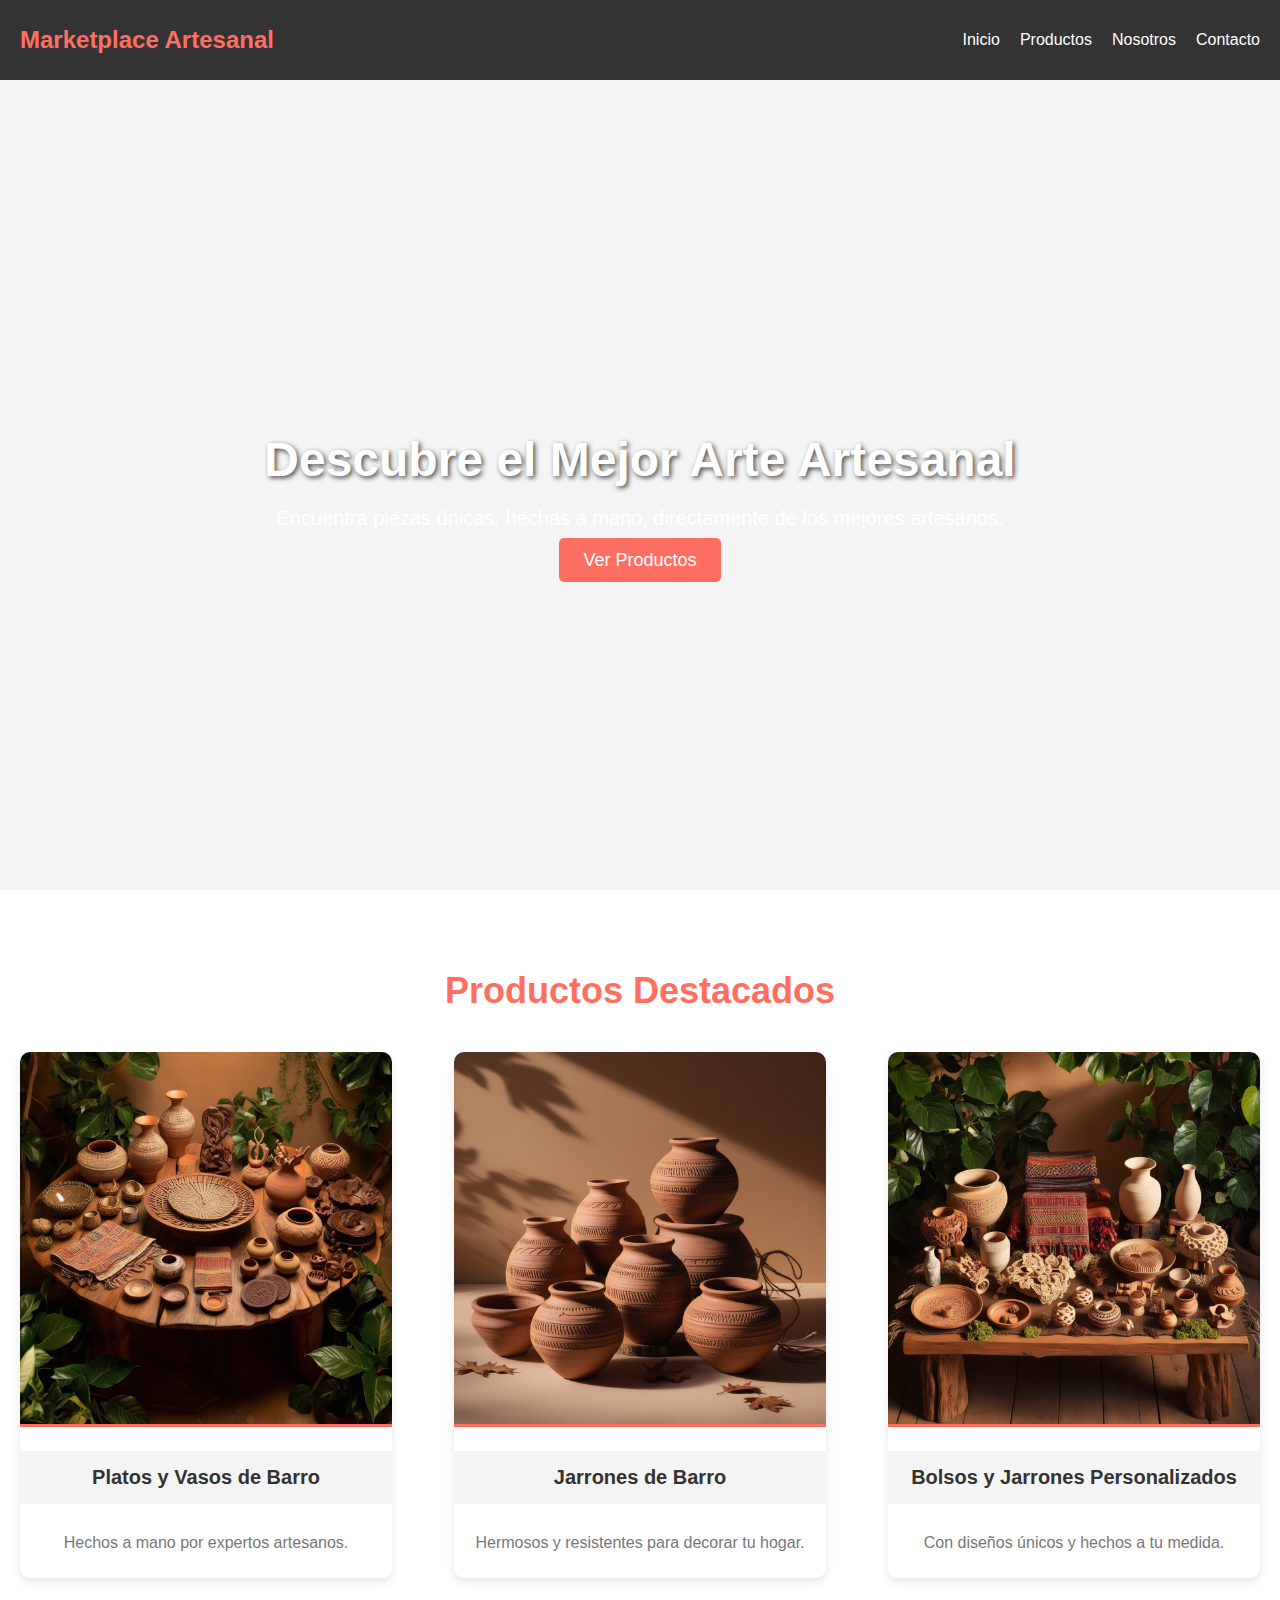
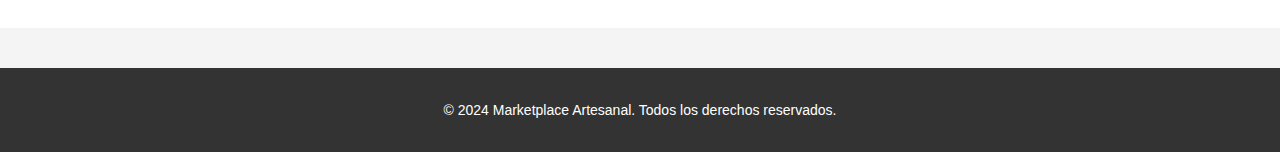
<file: index.html>
<!DOCTYPE html>
<html lang="es">
<head>
    <meta charset="UTF-8">
    <meta name="viewport" content="width=device-width, initial-scale=1.0">
    <title>Marketplace de Productos Artesanales</title>
    <link rel="stylesheet" href="styles.css">
</head>
<body>
    <header>
        <nav>
            <div class="logo">Marketplace Artesanal</div>
            <ul class="nav-links">
                <li><a href="#inicio">Inicio</a></li>
                <li><a href="#productos">Productos</a></li>
                <li><a href="nosotros.html">Nosotros</a></li>
                <li><a href="#contacto">Contacto</a></li>
            </ul>
        </nav>
    </header>

    <section id="inicio" class="hero">
        <div class="hero-content">
            <h1>Descubre el Mejor Arte Artesanal</h1>
            <p>Encuentra piezas únicas, hechas a mano, directamente de los mejores artesanos.</p>
            <a href="#productos" class="btn">Ver Productos</a>
        </div>
    </section>

    <section id="productos" class="productos">
        <h2>Productos Destacados</h2>
        <div class="productos-container">
            <div class="producto">
                <img src="images/artesanias1.jpg" alt="Producto 1">
                <h3>Platos y Vasos de Barro</h3>
                <p>Hechos a mano por expertos artesanos.</p>
            </div>
            <div class="producto">
                <img src="images/artesanias2.jpg" alt="Producto 2">
                <h3>Jarrones de Barro</h3>
                <p>Hermosos y resistentes para decorar tu hogar.</p>
            </div>
            <div class="producto">
                <img src="images/artesanias3.jpg" alt="Producto 3">
                <h3>Bolsos y Jarrones Personalizados</h3>
                <p>Con diseños únicos y hechos a tu medida.</p>
            </div>
        </div>
    </section>

    <footer>
        <p>&copy; 2024 Marketplace Artesanal. Todos los derechos reservados.</p>
    </footer>
</body>
</html>
</file>
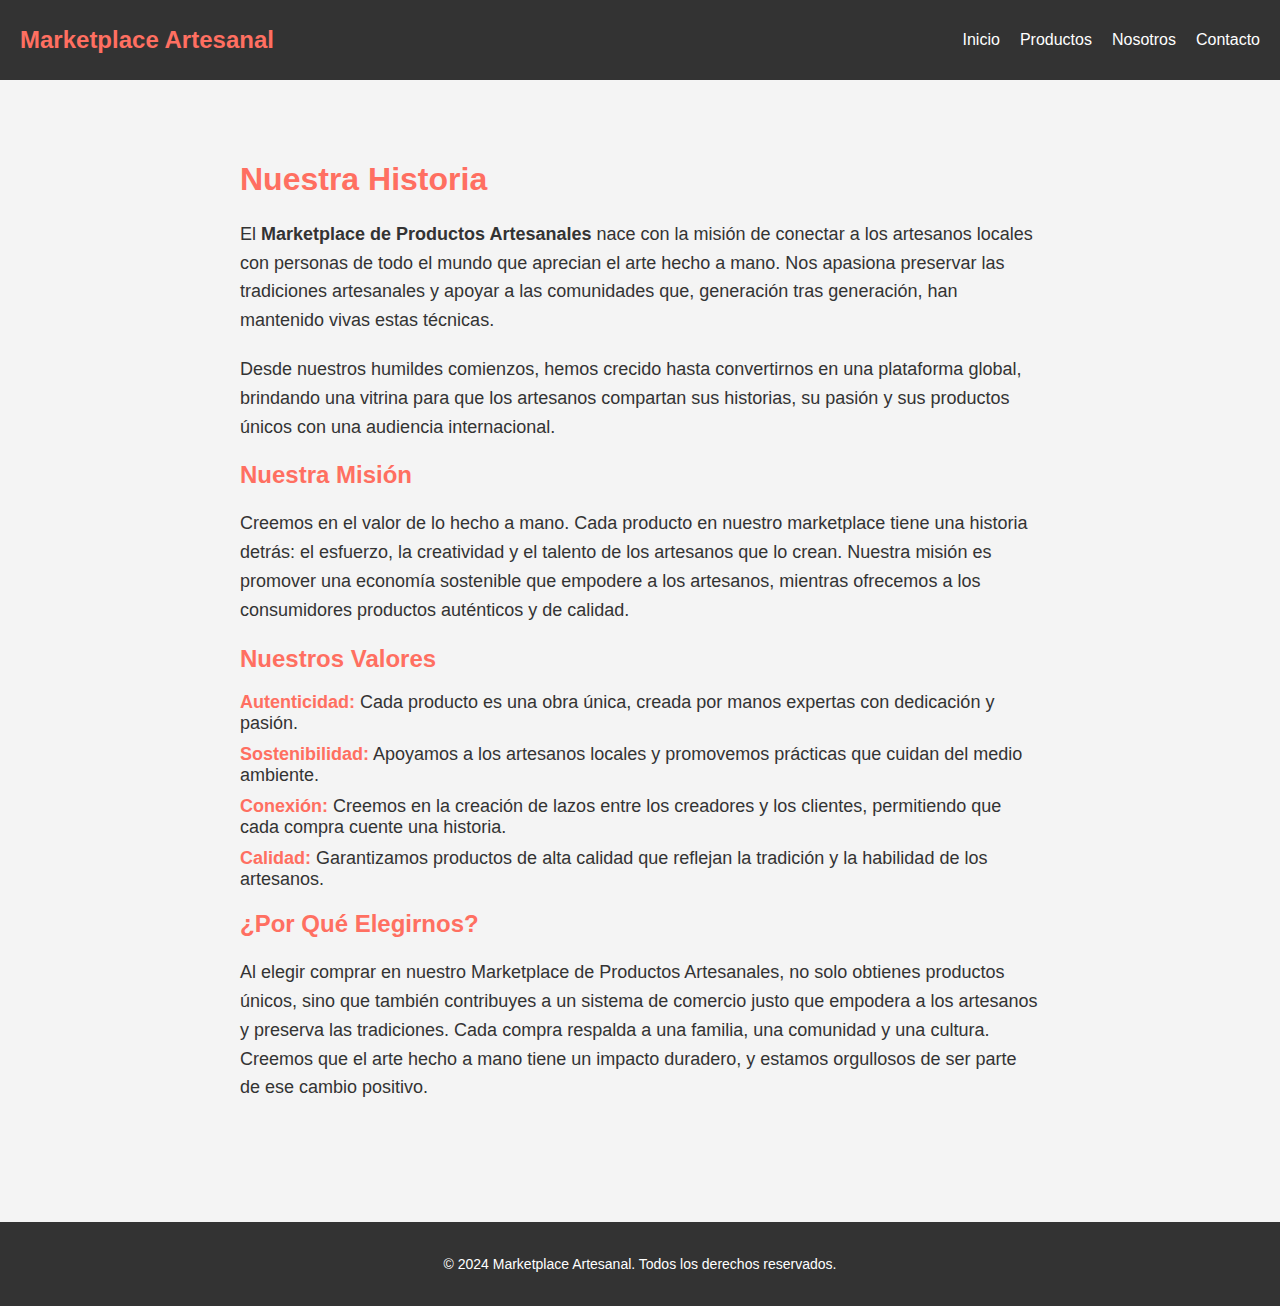
<file: nosotros.html>
<!DOCTYPE html>
<html lang="es">
<head>
    <meta charset="UTF-8">
    <meta name="viewport" content="width=device-width, initial-scale=1.0">
    <title>Nosotros - Marketplace de Productos Artesanales</title>
    <link rel="stylesheet" href="styles.css">
</head>
<body>
    <header>
        <nav>
            <div class="logo">Marketplace Artesanal</div>
            <ul class="nav-links">
                <li><a href="index.html">Inicio</a></li>
                <li><a href="productos.html">Productos</a></li>
                <li><a href="nosotros.html">Nosotros</a></li>
                <li><a href="contacto.html">Contacto</a></li>
            </ul>
        </nav>
    </header>

    <section class="nosotros">
        <div class="contenedor">
            <h1>Nuestra Historia</h1>
            <p>El <strong>Marketplace de Productos Artesanales</strong> nace con la misión de conectar a los artesanos locales con personas de todo el mundo que aprecian el arte hecho a mano. Nos apasiona preservar las tradiciones artesanales y apoyar a las comunidades que, generación tras generación, han mantenido vivas estas técnicas.</p>
            <p>Desde nuestros humildes comienzos, hemos crecido hasta convertirnos en una plataforma global, brindando una vitrina para que los artesanos compartan sus historias, su pasión y sus productos únicos con una audiencia internacional.</p>

            <h2>Nuestra Misión</h2>
            <p>Creemos en el valor de lo hecho a mano. Cada producto en nuestro marketplace tiene una historia detrás: el esfuerzo, la creatividad y el talento de los artesanos que lo crean. Nuestra misión es promover una economía sostenible que empodere a los artesanos, mientras ofrecemos a los consumidores productos auténticos y de calidad.</p>

            <h2>Nuestros Valores</h2>
            <ul>
                <li><strong>Autenticidad:</strong> Cada producto es una obra única, creada por manos expertas con dedicación y pasión.</li>
                <li><strong>Sostenibilidad:</strong> Apoyamos a los artesanos locales y promovemos prácticas que cuidan del medio ambiente.</li>
                <li><strong>Conexión:</strong> Creemos en la creación de lazos entre los creadores y los clientes, permitiendo que cada compra cuente una historia.</li>
                <li><strong>Calidad:</strong> Garantizamos productos de alta calidad que reflejan la tradición y la habilidad de los artesanos.</li>
            </ul>

            <h2>¿Por Qué Elegirnos?</h2>
            <p>Al elegir comprar en nuestro Marketplace de Productos Artesanales, no solo obtienes productos únicos, sino que también contribuyes a un sistema de comercio justo que empodera a los artesanos y preserva las tradiciones. Cada compra respalda a una familia, una comunidad y una cultura. Creemos que el arte hecho a mano tiene un impacto duradero, y estamos orgullosos de ser parte de ese cambio positivo.</p>
        </div>
    </section>

    <footer>
        <p>&copy; 2024 Marketplace Artesanal. Todos los derechos reservados.</p>
    </footer>
</body>
</html>
</file>
<file: styles.css>
body {
    font-family: 'Arial', sans-serif;
    margin: 0;
    padding: 0;
    box-sizing: border-box;
    background-color: #f4f4f4;
    color: #333;
}

header {
    background-color: #333;
    padding: 15px 20px;
    color: white;
}

nav {
    display: flex;
    justify-content: space-between;
    align-items: center;
}

.logo {
    font-size: 24px;
    font-weight: bold;
    color: #ff6f61;
}

.nav-links {
    list-style: none;
    display: flex;
    gap: 20px;
}

.nav-links li a {
    color: white;
    text-decoration: none;
    font-size: 16px;
}

.nav-links li a:hover {
    color: #ff6f61;
    transition: 0.3s;
}

.hero {
    height: 90vh;
    background-image: url('https://artesaniasdecolombia.com.co/Documentos/Contenido/9527_artesania-tolima-artesanias-colombia-2013.jpg');
    background-size: cover;
    background-position: center;
    display: flex;
    justify-content: center;
    align-items: center;
    text-align: center;
    color: white;
}

.hero-content h1 {
    font-size: 48px;
    margin-bottom: 10px;
    text-shadow: 2px 2px 5px rgba(0, 0, 0, 0.7);
}

.hero-content p {
    font-size: 20px;
    margin-bottom: 20px;
}

.btn {
    padding: 12px 24px;
    background-color: #ff6f61;
    color: white;
    border: none;
    border-radius: 5px;
    text-decoration: none;
    font-size: 18px;
    transition: 0.3s;
}

.btn:hover {
    background-color: #ff8f81;
}

.productos {
    padding: 50px 20px;
    text-align: center;
    background-color: white;
}

.productos h2 {
    font-size: 36px;
    margin-bottom: 40px;
    color: #ff6f61;
}

.productos-container {
    display: flex;
    justify-content: space-between;
    gap: 20px;
}

.producto {
    width: 30%;
    background-color: white;
    box-shadow: 0 4px 8px rgba(0, 0, 0, 0.1);
    border-radius: 10px;
    overflow: hidden;
    transition: transform 0.3s ease-in-out;
}

.producto:hover {
    transform: scale(1.05);
}

.producto img {
    width: 100%;
    height: auto;
    border-bottom: 3px solid #ff6f61;
}

.producto h3 {
    padding: 15px;
    background-color: #f4f4f4;
    color: #333;
    font-size: 20px;
}

.producto p {
    padding: 10px 15px;
    background-color: white;
    color: #777;
    font-size: 16px;
}

footer {
    background-color: #333;
    color: white;
    text-align: center;
    padding: 20px;
    margin-top: 40px;
    font-size: 14px;
}

.nosotros {
    padding: 60px 20px;
    background-color: #f4f4f4;
    color: #333;
    text-align: left;
}

.nosotros .contenedor {
    max-width: 800px;
    margin: 0 auto;
}

.nosotros h1, .nosotros h2 {
    color: #ff6f61;
}

.nosotros p {
    font-size: 18px;
    line-height: 1.6;
    margin-bottom: 20px;
}

.nosotros ul {
    list-style-type: none;
    padding: 0;
}

.nosotros ul li {
    margin-bottom: 10px;
    font-size: 18px;
}

.nosotros ul li strong {
    color: #ff6f61;
}
</file>
